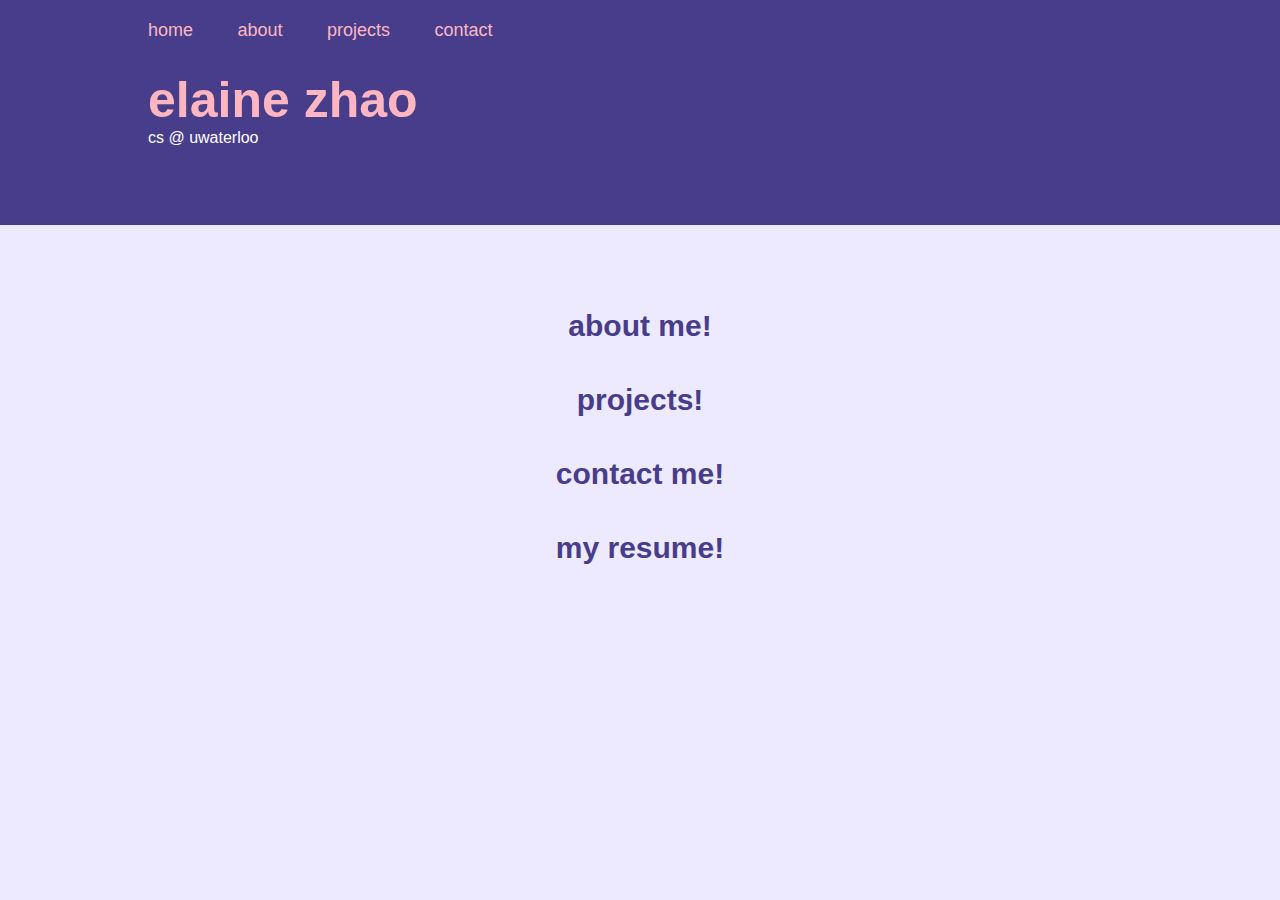
<file: index.html>
<!DOCTYPE html>
<html lang="en">
<head>
    <meta charset="UTF-8">
    <meta http-equiv="X-UA-Compatible" content="IE=edge">
    <meta name="viewport" content="width=device-width, initial-scale=1.0">
    <title>elaine zhao</title>
    <link rel="stylesheet" href="style.css">
    <link rel="stylesheet" href="https://cdnjs.cloudflare.com/ajax/libs/font-awesome/6.4.0/css/all.min.css" integrity="sha512-iecdLmaskl7CVkqkXNQ/ZH/XLlvWZOJyj7Yy7tcenmpD1ypASozpmT/E0iPtmFIB46ZmdtAc9eNBvH0H/ZpiBw==" crossorigin="anonymous" referrerpolicy="no-referrer" />

</head>

<!---home---->

<body>
<div id="header">
    <div class="container">
        <nav>
            <ul>
                <li><a href="#">home</a></li>
                <li><a href="about.html">about</a></li>
                <li><a href="projects.html">projects</a></li>
                <li><a href="contact.html">contact</a></li>
            </ul>
        </nav>
        <div class="header-text">
            <h1>elaine zhao</h1>
            <p>cs @ uwaterloo</p>
        </div>
    </div>
</div>

<!---about-->

<div id="about">
    <!--img src="headshot.jpeg" alt="this is my face"-->
        <h2> <a href="about.html"> about me! </a></h2>
        <h2> <a href="projects.html"> projects! </a></h2>
        <h2> <a href="contact.html"> contact me! </a></h2>
        <h2> <a href="assets/resume.pdf"> my resume!</a></h2>
        <div class="socials">
            <a href="https://github.com/el6ine"><i class="fa-brands fa-github"></i></a>
            <a href="https://www.linkedin.com/in/elaine-zhao/"><i class="fa-brands fa-linkedin"></i></a>
            <a href="mailto:e32zhao@uwaterloo.ca"><i class = "fa-solid fa-envelope"></i></a>
        </div>
    
    

   
</div>



<!--script src="https://cdn.jsdelivr.net/npm/swiper@9/swiper-bundle.min.js"></script>
<script>
    const swiper = new Swiper('.swiper', {
    loop: true,
    effect: 'cube',
    effect: 'coverflow',
    coverflowEffect: {
        slideShadows: false,
    },

    autoplay: {
        delay:2000,
    },

    // If we need pagination
    pagination: {
        el: '.swiper-pagination',
    },

    // Navigation arrows
    navigation: {
        nextEl: '.swiper-button-next',
        prevEl: '.swiper-button-prev',
    },

    });
</script-->

<!--script>
    const scriptURL = 'https://script.google.com/macros/s/AKfycbzD3BUBXZiPbPnA2jj1flf7QfTreW5952F-N7Mgz_6F4kiGlCIxOmSTvOo7KdQ8N1N_SA/exec'
    const form = document.forms['submit-to-google-sheet']
    const msg  = document.getElementById("msg")
  
    form.addEventListener('submit', e => {
      e.preventDefault()
      fetch(scriptURL, { method: 'POST', body: new FormData(form)})
        .then(response => {
            msg.innerHTML = "Message sent!"
            setTimeout(function() {
                msg.innerHTML= "";
            },1000)
            form.reset()
        })
        .catch(error => console.error('Error!', error.message))
    })
</script-->
</body>
</html>
</file>
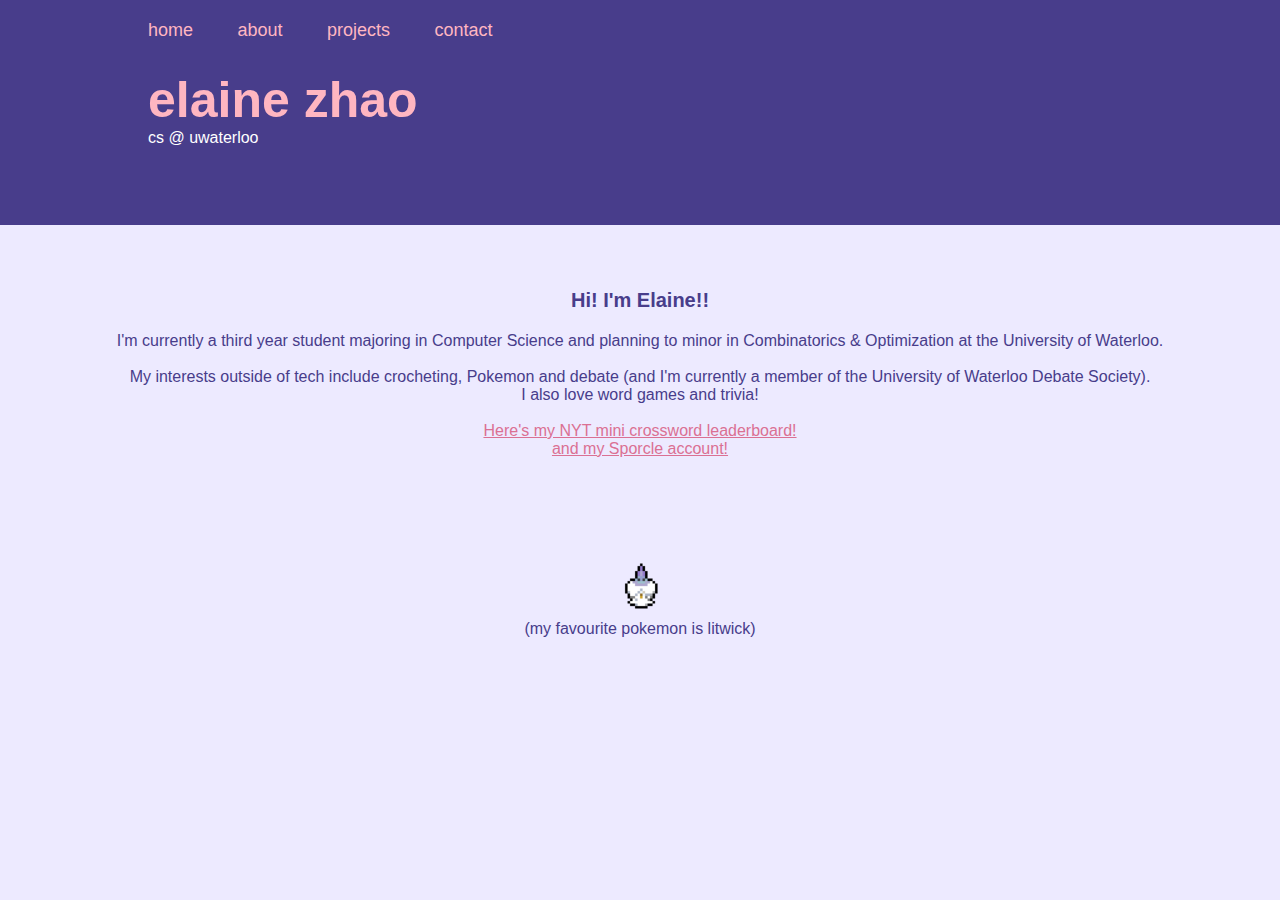
<file: about.html>
<!DOCTYPE html>
<html lang="en">
<head>
    <meta charset="UTF-8">
    <meta name="viewport" content="width=device-width, initial-scale=1.0">
    <title>about</title>
    <link rel="stylesheet" href="style.css">
    <link rel="stylesheet" href="https://cdnjs.cloudflare.com/ajax/libs/font-awesome/6.4.0/css/all.min.css" integrity="sha512-iecdLmaskl7CVkqkXNQ/ZH/XLlvWZOJyj7Yy7tcenmpD1ypASozpmT/E0iPtmFIB46ZmdtAc9eNBvH0H/ZpiBw==" crossorigin="anonymous" referrerpolicy="no-referrer" />

</head>
<body>
    <body>
        <div id="header">
            <div class="container">
                <nav>
                    <ul>
                        <li><a href="index.html">home</a></li>
                        <li><a href="about.html">about</a></li>
                        <li><a href="projects.html">projects</a></li>
                        <li><a href="contact.html">contact</a></li>
                    </ul>
                </nav>
                <div class="header-text">
                    <h1>elaine zhao</h1>
                    <p>cs @ uwaterloo</p>
                </div>
            </div>
        </div>

        <div id = "about">
                <h4>Hi! I'm Elaine!!</h4> 
        <p>I'm currently a third year student majoring in Computer Science and planning to minor in Combinatorics & Optimization
            at the University of Waterloo. <br> <br>
            My interests outside of tech include crocheting, Pokemon and debate (and I'm currently a member
            of the University of Waterloo Debate Society). <br> I also love word games and trivia!
            <br> <br> 
            <a href="https://www.nytimes.com/puzzles/leaderboards/invite/a98c1ecf-f7f1-472c-a4f0-964bdea7db43">Here's my NYT mini crossword leaderboard!</a> <br>
            <a href="https://www.sporcle.com/user/eelaine/">and my Sporcle account!</a>
            
            <br><br>
            <img src="assets/litwick1.png" alt="litwick!!!">  <br>
            (my favourite pokemon is litwick)
        </div>
</body>
</html>
</file>
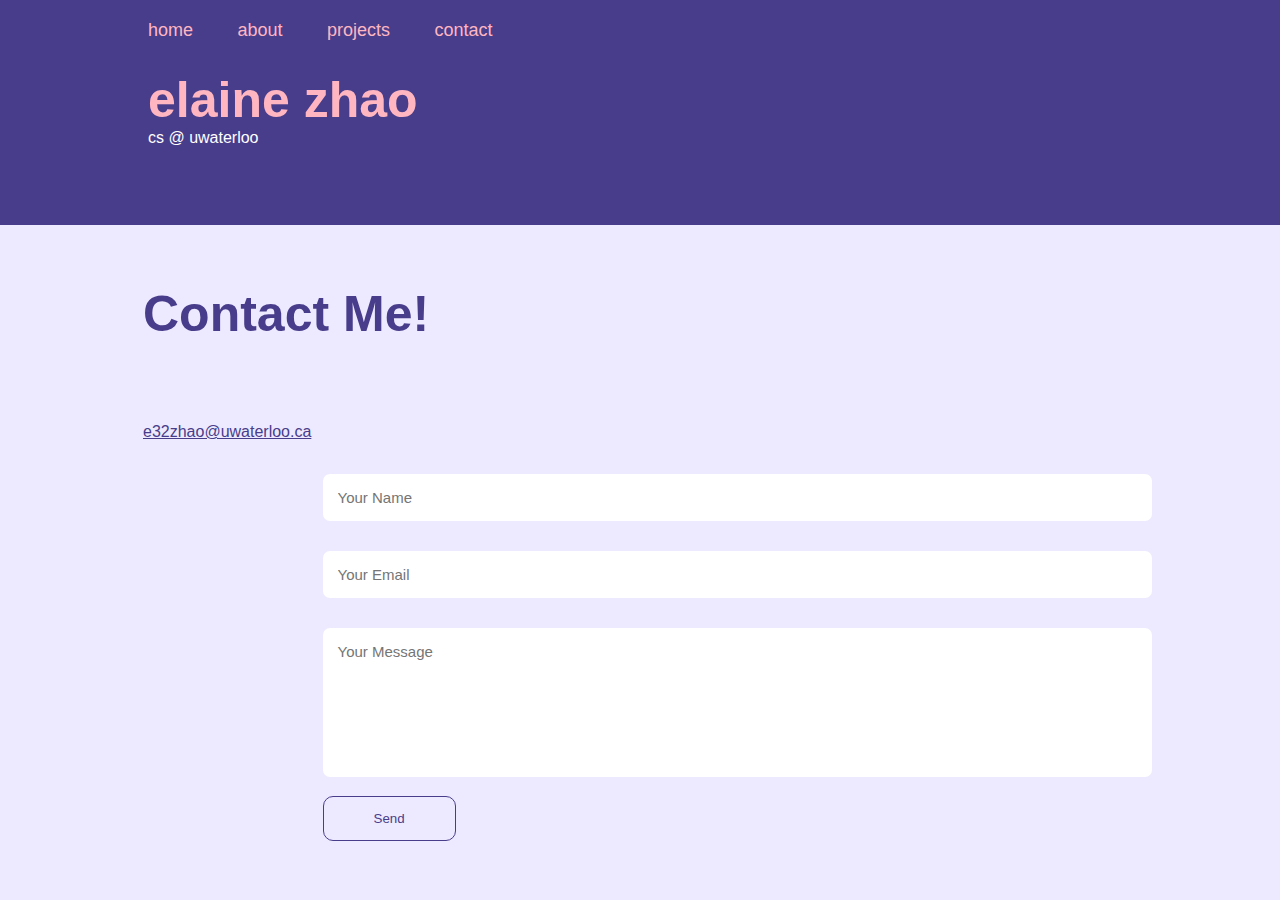
<file: contact.html>
<!DOCTYPE html>
<html lang="en">
<head>
    <meta charset="UTF-8">
    <meta name="viewport" content="width=device-width, initial-scale=1.0">
    <title>contact</title>
    <link rel="stylesheet" href="style.css">
    <link rel="stylesheet" href="https://cdnjs.cloudflare.com/ajax/libs/font-awesome/6.4.0/css/all.min.css" integrity="sha512-iecdLmaskl7CVkqkXNQ/ZH/XLlvWZOJyj7Yy7tcenmpD1ypASozpmT/E0iPtmFIB46ZmdtAc9eNBvH0H/ZpiBw==" crossorigin="anonymous" referrerpolicy="no-referrer" />

</head>
<body>
    <body>
        <div id="header">
            <div class="container">
                <nav>
                    <ul>
                        <li><a href="index.html">home</a></li>
                        <li><a href="about.html">about</a></li>
                        <li><a href="projects.html">projects</a></li>
                        <li><a href="contact.html">contact</a></li>
                    </ul>
                </nav>
                <div class="header-text">
                    <h1>elaine zhao</h1>
                    <p>cs @ uwaterloo</p>
                </div>
            </div>
        </div>

    
        <!----contact---->
<div id="contact">
    <div class="container">
        <div class="row">
            <div class="contact-col1">
                <h5>Contact Me!</h5>
                <p><i class="fa-solid fa-envelope"></i> <a href="mailto:e32zhao@uwaterloo.ca">e32zhao@uwaterloo.ca</a> </p>
                <div class="socials">
                    <a href="https://www.linkedin.com/in/elaine-zhao/"><i class="fa-brands fa-linkedin"></i></a>
                    <!--a href="https://www.facebook.com/elaine.zhao.3720"><i class="fa-brands fa-facebook"></i></a-->
                    <a href="https://github.com/el6ine"><i class="fa-brands fa-github"></i></a>
                </div>
            </div>
            <div class="contact-col2">
                <form name="submit-to-google-sheet">
                    <input type="text" name="name" placeholder="Your Name" required>
                    <input type="text" name="email" placeholder="Your Email" required>
                    <textarea name="message" rows="7" placeholder="Your Message" required></textarea>
                    <button type="submit" class="btn">Send</button>
                </form>
                <span id="msg"></span>
            </div>
        </div>
    </div>
</div>

<script>
    const scriptURL = 'https://script.google.com/macros/s/AKfycbzD3BUBXZiPbPnA2jj1flf7QfTreW5952F-N7Mgz_6F4kiGlCIxOmSTvOo7KdQ8N1N_SA/exec'
    const form = document.forms['submit-to-google-sheet']
    const msg  = document.getElementById("msg")
  
    form.addEventListener('submit', e => {
      e.preventDefault()
      fetch(scriptURL, { method: 'POST', body: new FormData(form)})
        .then(response => {
            msg.innerHTML = "Message sent!"
            setTimeout(function() {
                msg.innerHTML= "";
            },1000)
            form.reset()
        })
        .catch(error => console.error('Error!', error.message))
    })
</script>
</body>
</html>
</file>
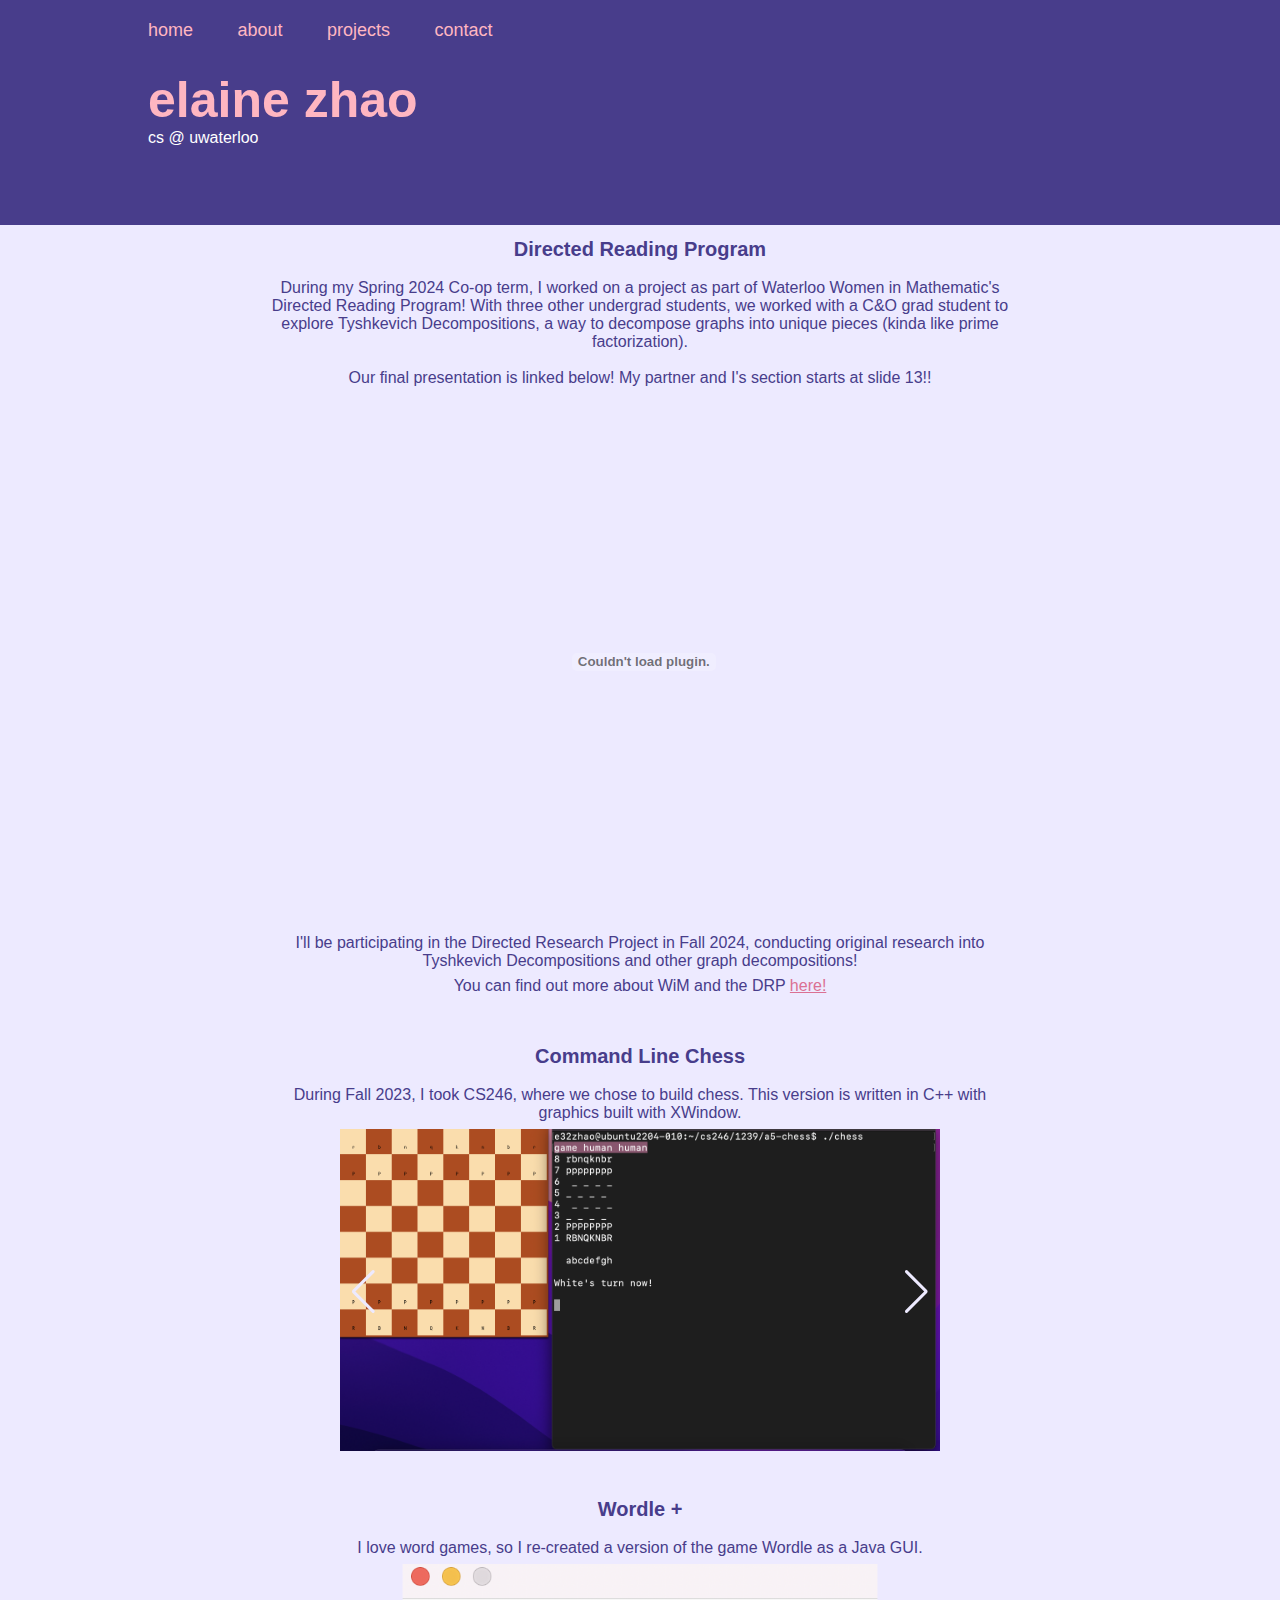
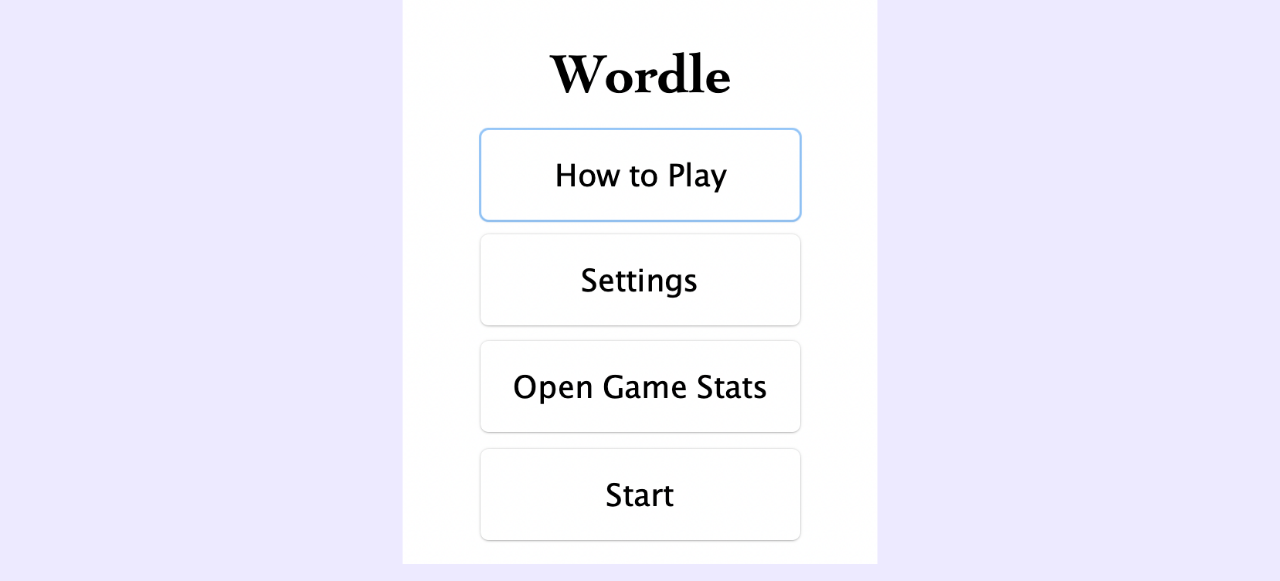
<file: projects.html>
<!DOCTYPE html>
<html lang="en">
<head>
    <meta charset="UTF-8">
    <meta name="viewport" content="width=device-width, initial-scale=1.0">
    <title>projects</title>
    <link rel="stylesheet" href="style.css">
    <link rel="stylesheet" href="https://cdn.jsdelivr.net/npm/swiper@9/swiper-bundle.min.css"/>
    <link rel="stylesheet" href="https://cdnjs.cloudflare.com/ajax/libs/font-awesome/6.4.0/css/all.min.css" integrity="sha512-iecdLmaskl7CVkqkXNQ/ZH/XLlvWZOJyj7Yy7tcenmpD1ypASozpmT/E0iPtmFIB46ZmdtAc9eNBvH0H/ZpiBw==" crossorigin="anonymous" referrerpolicy="no-referrer" />

</head>
<body>

    <body>
        <div id="header">
            <div class="container">
                <nav>
                    <ul>
                        <li><a href="index.html">home</a></li>
                        <li><a href="about.html">about</a></li>
                        <li><a href="projects.html">projects</a></li>
                        <li><a href="contact.html">contact</a></li>
                    </ul>
                </nav>
                <div class="header-text">
                    <h1>elaine zhao</h1>
                    <p>cs @ uwaterloo</p>
                </div>
            </div>
        </div>


<!-----projects------->
<div id="projects">
    <!--h3>Projects</h3-->

    <div class="container">
        <h4>Directed Reading Program</h4>
        <br>
        <p>During my Spring 2024 Co-op term, I worked on a project as part of Waterloo Women in Mathematic's Directed Reading Program!
        With three other undergrad students, we worked with a C&O grad student to explore Tyshkevich Decompositions, 
        a way to decompose graphs into unique pieces (kinda like prime factorization). <br> <br>
        Our final presentation is linked below! My partner and I's section starts at slide 13!!
        <br>
        <br>
        </p>
        <embed src="assets/S24_DRP_Presentation.pdf" width="750" height="500" type="application/pdf">
        <br><br>
        <p>I'll be participating in the Directed Research Project in Fall 2024, conducting original research into Tyshkevich Decompositions and other graph decompositions!</p>
        <p>You can find out more about WiM and the DRP <a href="https://uwaterloo.ca/women-in-mathematics/past-drp-projects">here!</a> </p>
    </div>
    <br>

    <div class="container">
        <h4>Command Line Chess <a href="https://github.com/el6ine/cmd-line-chess"><i class="fa-solid fa-up-right-from-square"></i></a></h4>
        <br>
        <p>During Fall 2023, I took CS246, where we chose to build chess. This version is written in C++ with graphics built with XWindow.</p>
        <!-- Slider main container -->
        <div class="swiper">
            <!-- Additional required wrapper -->
            <div class="swiper-wrapper">
            <!-- Slides -->
            <div class="swiper-slide"><img src="assets/chess-pics/game human human.png" alt=""></div>
            <div class="swiper-slide"><img src="assets/chess-pics/chess-move1.png" alt=""></div>
            <div class="swiper-slide"><img src="assets/chess-pics/chess-invalid piece in way.png" alt=""></div>
            <div class="swiper-slide"><img src="assets/chess-pics/chess-computercheck.png" alt=""></div>
            <div class="swiper-slide"><img src="assets/chess-pics/chess-moveoutofcheck.png" alt=""></div>
            <div class="swiper-slide"><img src="assets/chess-pics/chess-resign.png" alt=""></div>
            </div>
                
            <!-- If we need navigation buttons -->
            <div class="swiper-button-prev"></div>
            <div class="swiper-button-next"></div>
        </div>
    </div>
    <br>

    <div class="container">
        <h4>Wordle + <a href="https://github.com/el6ine/wordle-plus"><i class="fa-solid fa-up-right-from-square"></i></a></h4>
        <br>
        <p>I love word games, so I re-created a version of the game Wordle as a Java GUI. </p>
        <!-- Slider main container -->
        <div class="swiper">
            <!-- Additional required wrapper -->
            <div class="swiper-wrapper">
            <!-- Slides -->
            <div class="swiper-slide"><img src="assets/wordle-pics/wordle menu.png" alt=""></div>
            <div class="swiper-slide"><img src="assets/wordle-pics/wordle settings.png" alt=""></div>
            <div class="swiper-slide"><img src="assets/wordle-pics/wordle game.png" alt=""></div>
            <div class="swiper-slide"><img src="assets/wordle-pics/wordle stats.png" alt=""></div>
            </div>
                
            <!-- If we need navigation buttons -->
            <div class="swiper-button-prev"></div>
            <div class="swiper-button-next"></div>
        </div>
</div>
</div>

<script src="https://cdn.jsdelivr.net/npm/swiper@9/swiper-bundle.min.js"></script>
<script>
    const swiper = new Swiper('.swiper', {
    loop: true,
    effect: 'cube',
    effect: 'coverflow',
    coverflowEffect: {
        slideShadows: false,
    },

    autoplay: {
        delay:2000,
    },

    // If we need pagination
    pagination: {
        el: '.swiper-pagination',
    },

    // Navigation arrows
    navigation: {
        nextEl: '.swiper-button-next',
        prevEl: '.swiper-button-prev',
    },

    });
</script>

</body>
</html>
</file>
<file: style.css>
*{
    margin: 0;
    padding: 0;
    box-sizing: border-box;
    font-family: 'Trebuchet MS', 'Lucida Sans Unicode', 'Lucida Grande', 'Lucida Sans', Arial, sans-serif;
    --lightest-purple: rgb(237, 234, 255);
    scroll-behavior: smooth;
}

body{
    background-color: var(--lightest-purple);

}

#header{
    width: 100%;
    height: 25vh;
    background-color: darkslateblue;
}

.container{
    padding: 10px 10%;
}

nav{
    display: flex;
    align-items: center;
    justify-content: space-between;
    flex-wrap: wrap;
}

nav ul li{
    display: inline-block;
    list-style: none;
    margin: 10px 20px;
}

nav ul li a{
    color:lightpink;
    text-decoration: none;
    font-size: 18px;
    position: relative;
}

nav ul li a::after{
    content:' ';
    width:0;
    height:3px;
    background: var(--lightest-purple);
    position:absolute;
    left:0;
    bottom: -6px;
    transition: 0.5s;
}

nav ul li a:hover::after{
    width: 100%;
}

.header-text{
    padding-left: 20px;
    margin-top: 2%;
    color:white;
}

h1{
    color:lightpink;
    font-size: 50px;
}

#about{
    color: darkslateblue;
    padding-top: 5%;
    text-align: center;
    width:100%;
    align-items: center;
}

#about p{
    padding: 20px;
}

#about p a{
    color:palevioletred;
}

#about img{
    width: 150px;
}

h3{
    font-size: 50px;
    color: darkslateblue;
    text-align: center;
    padding-top: 5%;
    padding-bottom: 20px;
}

#projects .container{
    text-align: center;
    color: darkslateblue;
    padding:1%;
    margin-left: 20%;
    margin-right: 20%;
    
}

#projects p{
    padding-bottom: 7px;
}

#projects a{
    color:palevioletred;
}

h4{
    font-size: 20px;
}

.swiper {
    width: 600px;
}

.swiper img{
    width: 100%;
}

.swiper-button-prev::after{
    color:var(--lightest-purple);
}

.swiper-button-next::after{
    color:var(--lightest-purple);
}

#contact {
    padding-top: 50px;
    margin-bottom: 50px;
}

#contact p a{
    color:darkslateblue;
}

h5{
    font-size: 50px;
    color:darkslateblue;
    padding-bottom: 50px;
}

.contact-col1 {
    color:darkslateblue;
    flex-basis: 35%;
    float: left;
    margin-left: 15px;
}

.contact-col2{
    flex-basis: 60%;
    float:right;
}

.contact-col1 p{
    margin-top: 30px;
}

.socials a{
    text-decoration: none;
    margin-right: 15px;
    color:darkslateblue;
    display: inline-block;
    font-size: 25px;
    transition: transform 0.2s;
    margin-top: 7px;
}

.socials a:hover{
    transform: translateY(-5px);
    color:palevioletred;
}

.btn{
    color:darkslateblue;
    background-color: var(--lightest-purple);
    display: inline-block;
    width: fit-content;
    border: 1px solid darkslateblue;
    padding: 14px 50px;
    border-radius: 10px;
    text-decoration: none;
    transition: transform 0.2s;
}

.btn:hover{
    background-color: pink;
    transform: translateY(-5px);
}

.contact-col2 form{
    width: 100%;
}

form input, form textarea{
    width: 100%;
    border: 0;
    outline: none;
    background-color: white;
    padding: 15px;
    margin: 15px 0;
    color: darkslateblue;
    border-radius: 7px;
    font-size: 15px;
    resize: none;
}

#msg{
    color:darkslateblue;
    margin-top: 5px;
    display: block;
}

h2 {
    padding: 20px;
}

h2 a{
    color: darkslateblue;
    font-size: 30px;
    text-decoration: none;
    transition: transform 0.2s;
}

h2 a:hover{
    transform: translateY(-5px);
    color:palevioletred;
}

#text-block p {
    margin-left: 20%;
    margin-right: 20%;
}
</file>
